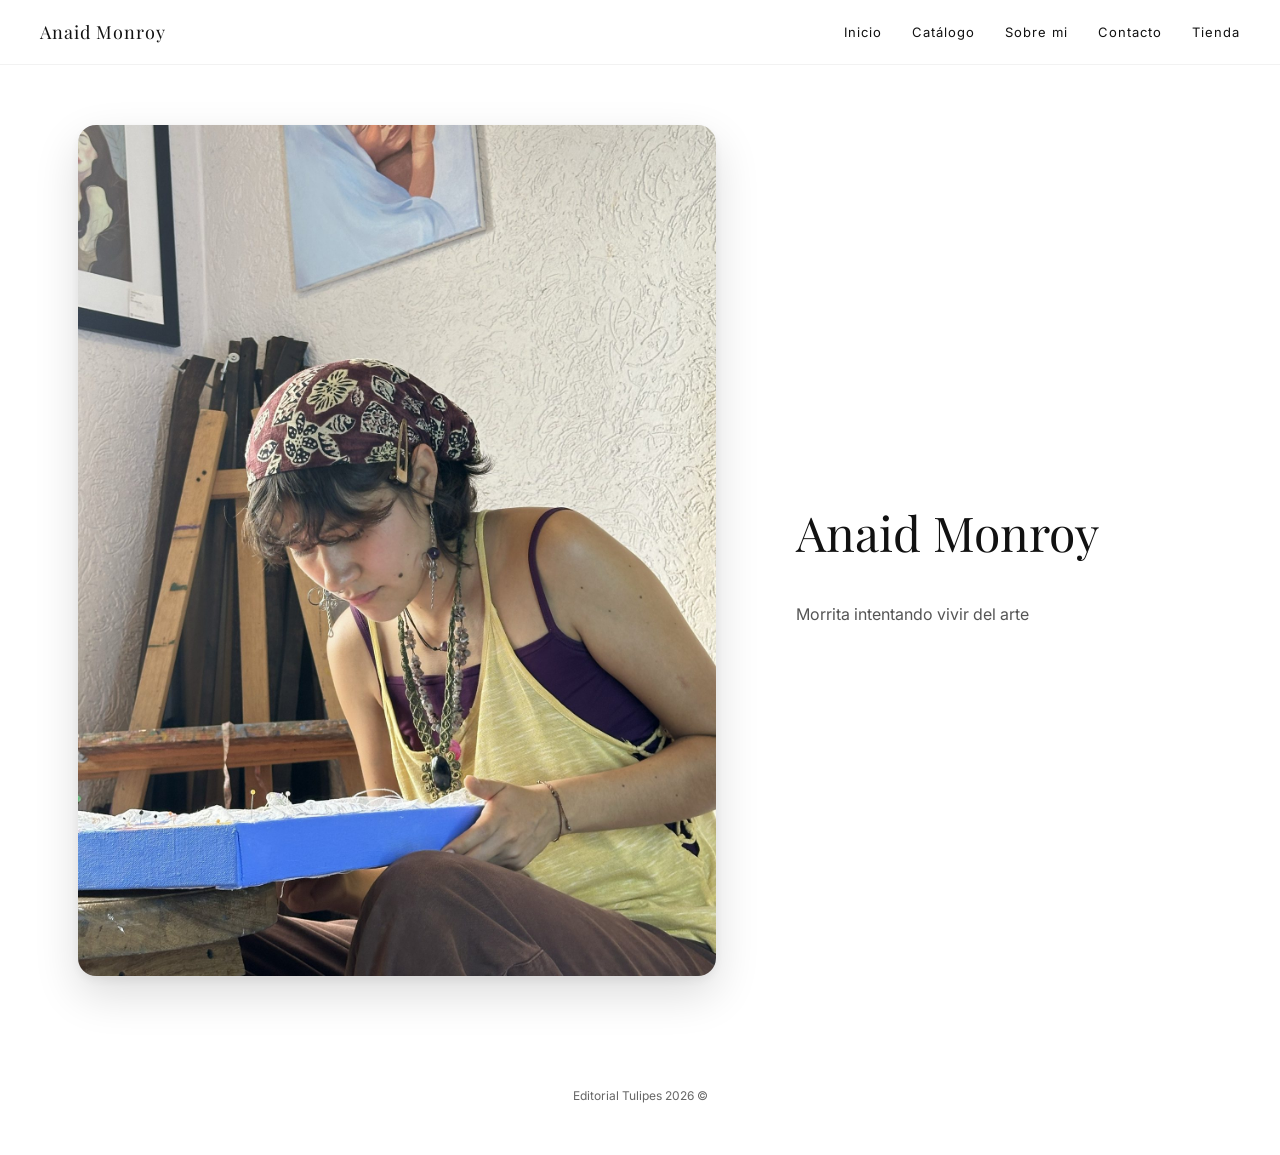
<file: index.html>
<!DOCTYPE html>
<html lang="es">
<head>
    <meta charset="UTF-8">
    <meta name="viewport" content="width=device-width, initial-scale=1.0">
    <title>Anaid Monroy</title>
  <meta name="description" content="Anaid Monroy, artista visual: pintura, dibujo e impresión editorial desde Guadalajara, México.">
  <link rel="icon" type="image/png" href="img/icons/favicon-32.png">
  <link rel="apple-touch-icon" href="img/icons/apple-touch-icon.png">
  <meta property="og:type" content="website">
  <meta property="og:title" content="Anaid Monroy">
  <meta property="og:description" content="Anaid Monroy, artista visual: pintura, dibujo e impresión editorial desde Guadalajara, México.">
  <meta property="og:url" content="https://www.anaidmonroy.com/">
  <meta property="og:image" content="https://www.anaidmonroy.com/img/portada/hero_1.jpg">
  <meta name="twitter:card" content="summary_large_image">
  <meta name="twitter:title" content="Anaid Monroy">
  <meta name="twitter:description" content="Anaid Monroy, artista visual: pintura, dibujo e impresión editorial desde Guadalajara, México.">
  <meta name="twitter:image" content="https://www.anaidmonroy.com/img/portada/hero_1.jpg">

    <link href="https://fonts.googleapis.com/css2?family=Playfair+Display&family=Inter&display=swap" rel="stylesheet">

    <!-- CSS -->
    <link rel="stylesheet" href="css/styles.css">
</head>
<body>

   <header class="header">
  <div class="logo">Anaid Monroy</div>

  <nav class="nav">
    <a href="index.html">Inicio</a>
    <a href="Catalogo.html">Catálogo</a>
    <a href="about.html">Sobre mi</a>
    <a href="contacto.html">Contacto</a>
    <a href="tienda.html">Tienda</a>
  </nav>
</header>

    <main>
      <section class="hero fade-in">
        <img src="img/portada/hero_1.jpg" alt="Obra principal">
      
      <div class="hero-text">
        <h1>Anaid Monroy</h1>
        <p>Morrita intentando vivir del arte</p>
      </div>  
      </section>
    </main>

    <footer>
        <p>Editorial Tulipes 2026 ©</p>
    </footer>

    <!-- JS -->
    <script src="js/script.js"></script>
</body>
</html>
</file>
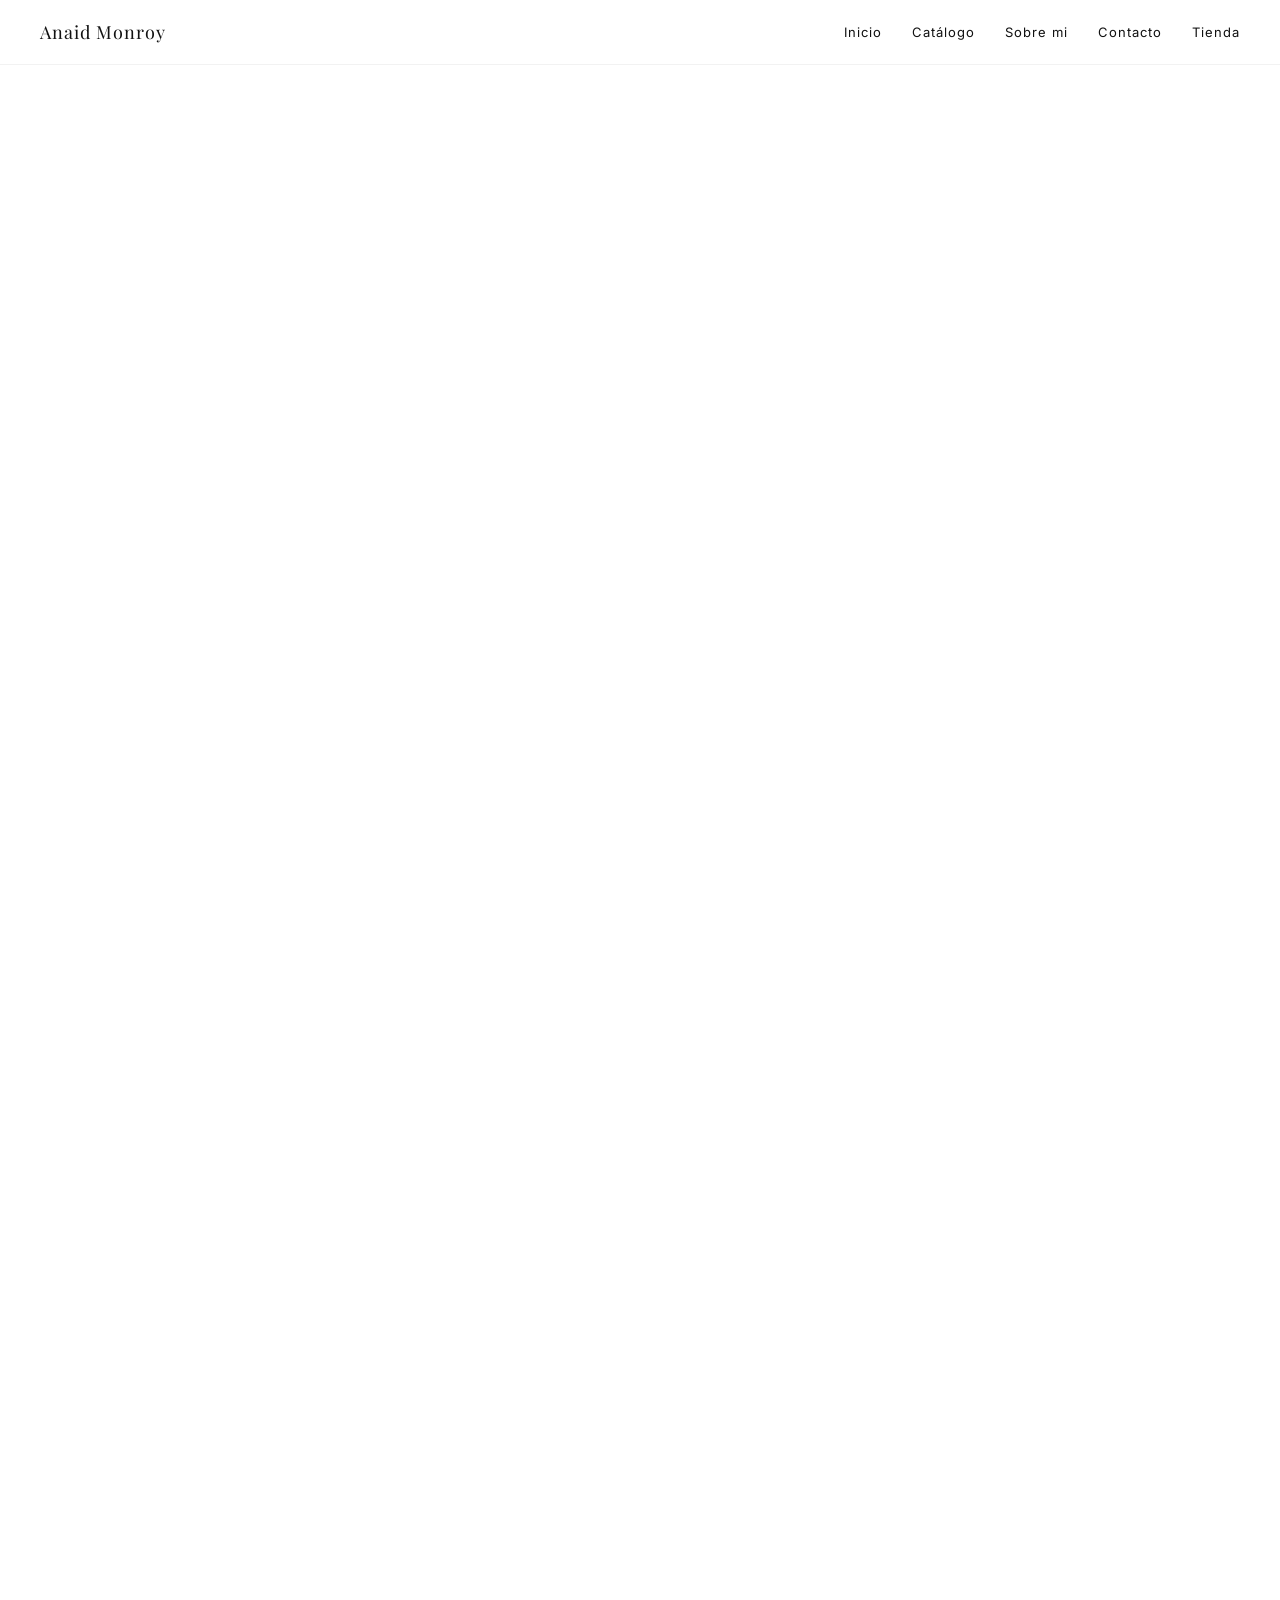
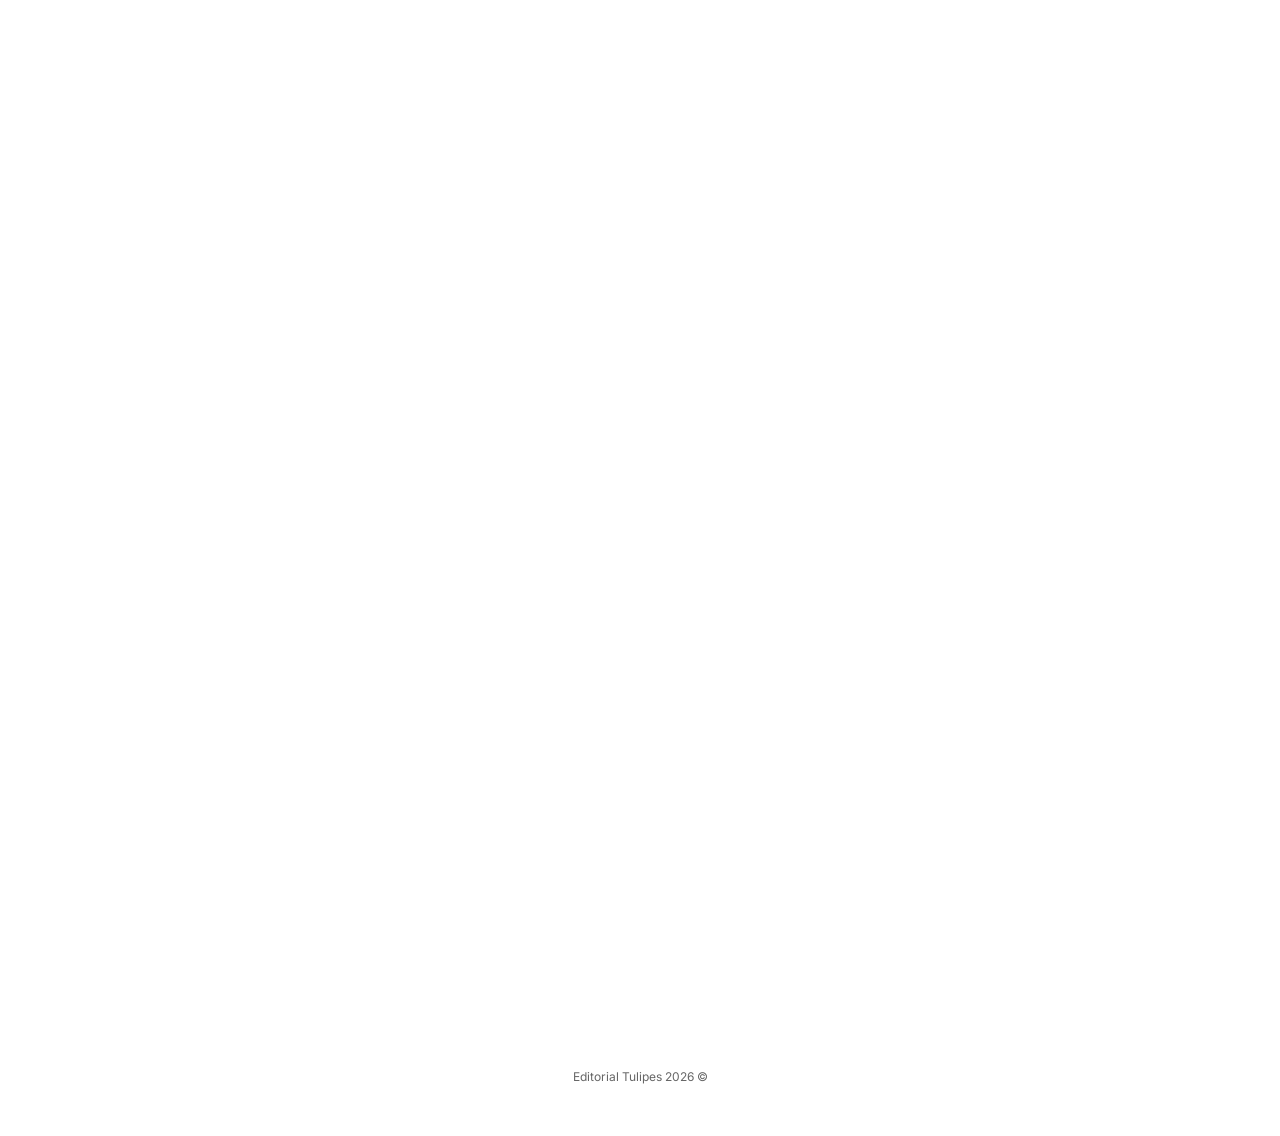
<file: about.html>
<!DOCTYPE html>
<html lang="es">
<head>
  <meta charset="UTF-8">
  <meta name="viewport" content="width=device-width, initial-scale=1.0">

  <title>Sobre mí</title>
  <meta name="description" content="Sobre Anaid Monroy, artista visual radicada en Guadalajara. Pintura, dibujo, publicación independiente y experimentación gráfica.">
  <link rel="icon" type="image/png" href="img/icons/favicon-32.png">
  <link rel="apple-touch-icon" href="img/icons/apple-touch-icon.png">
  <meta property="og:type" content="website">
  <meta property="og:title" content="Sobre mí — Anaid Monroy">
  <meta property="og:description" content="Sobre Anaid Monroy, artista visual radicada en Guadalajara. Pintura, dibujo, publicación independiente y experimentación gráfica.">
  <meta property="og:url" content="https://www.anaidmonroy.com/about.html">
  <meta property="og:image" content="https://www.anaidmonroy.com/img/Catalogo/IMG_6205.jpeg">
  <meta name="twitter:card" content="summary_large_image">
  <meta name="twitter:title" content="Sobre mí — Anaid Monroy">
  <meta name="twitter:description" content="Sobre Anaid Monroy, artista visual radicada en Guadalajara. Pintura, dibujo, publicación independiente y experimentación gráfica.">
  <meta name="twitter:image" content="https://www.anaidmonroy.com/img/Catalogo/IMG_6205.jpeg">

  <link href="https://fonts.googleapis.com/css2?family=Playfair+Display&family=Inter&display=swap" rel="stylesheet">
  <link rel="stylesheet" href="css/styles.css">
</head>

<body>

  <header class="header">

    <div class="logo">
      Anaid Monroy
    </div>

    <nav class="nav">
      <a href="index.html">Inicio</a>
      <a href="Catalogo.html">Catálogo</a>
      <a href="about.html">Sobre mi</a>
      <a href="contacto.html">Contacto</a>
      <a href="tienda.html">Tienda</a>
    </nav>

  </header>


  <main>

    <section class="about-hero fade-in">

      <img src="img/Catalogo/IMG_6205.jpeg" alt="Retrato de la artista">

      <div class="about-info">

        <h1>
          Anaid Monroy
        </h1>

        <p class="about-subtitle">
          Artista visual · Guadalajara, México
        </p>

        <p>
          El trabajo de Anaid Monroy explora la memoria,
          los símbolos afectivos y la tensión entre lo doméstico
          y lo fantástico. A través de dibujo, pintura,
          impresión y objetos editoriales, su práctica construye
          espacios donde lo íntimo se vuelve archivo.
        </p>

      </div>

    </section>


    <section class="about-text fade-in">

      <div class="about-column">

        <h2>
          Statement
        </h2>

        <p>
          Mi trabajo parte de la necesidad de conservar imágenes
          antes de que desaparezcan. Me interesa construir relaciones
          entre archivo, cuerpo y ficción, utilizando materiales
          que remiten tanto a lo artesanal como a lo editorial.
        </p>

        <p>
          Trabajo desde la acumulación, la repetición y el gesto.
          Pienso las imágenes como superficies sensibles:
          lugares donde el recuerdo puede deformarse,
          insistir o incluso inventarse.
        </p>

      </div>

      <div class="about-column">

        <h2>
          Bio
        </h2>

        <p>
          Anaid Monroy es una artista visual radicada en Guadalajara.
          Su práctica incluye pintura, dibujo, publicación independiente
          y experimentación gráfica.
        </p>

        <p>
          Ha participado en exposiciones colectivas y proyectos editoriales
          enfocados en imagen contemporánea, procesos de archivo
          y producción independiente.
        </p>

      </div>

    </section>


    <section class="about-image fade-in">

      <img src="img/portada/procesos.jpeg" alt="Proceso de trabajo" loading="lazy">

    </section>

  </main>


  <footer>

    <p>
      Editorial Tulipes 2026 ©
    </p>

  </footer>

  <script src="js/script.js"></script>

</body>
</html>
</file>
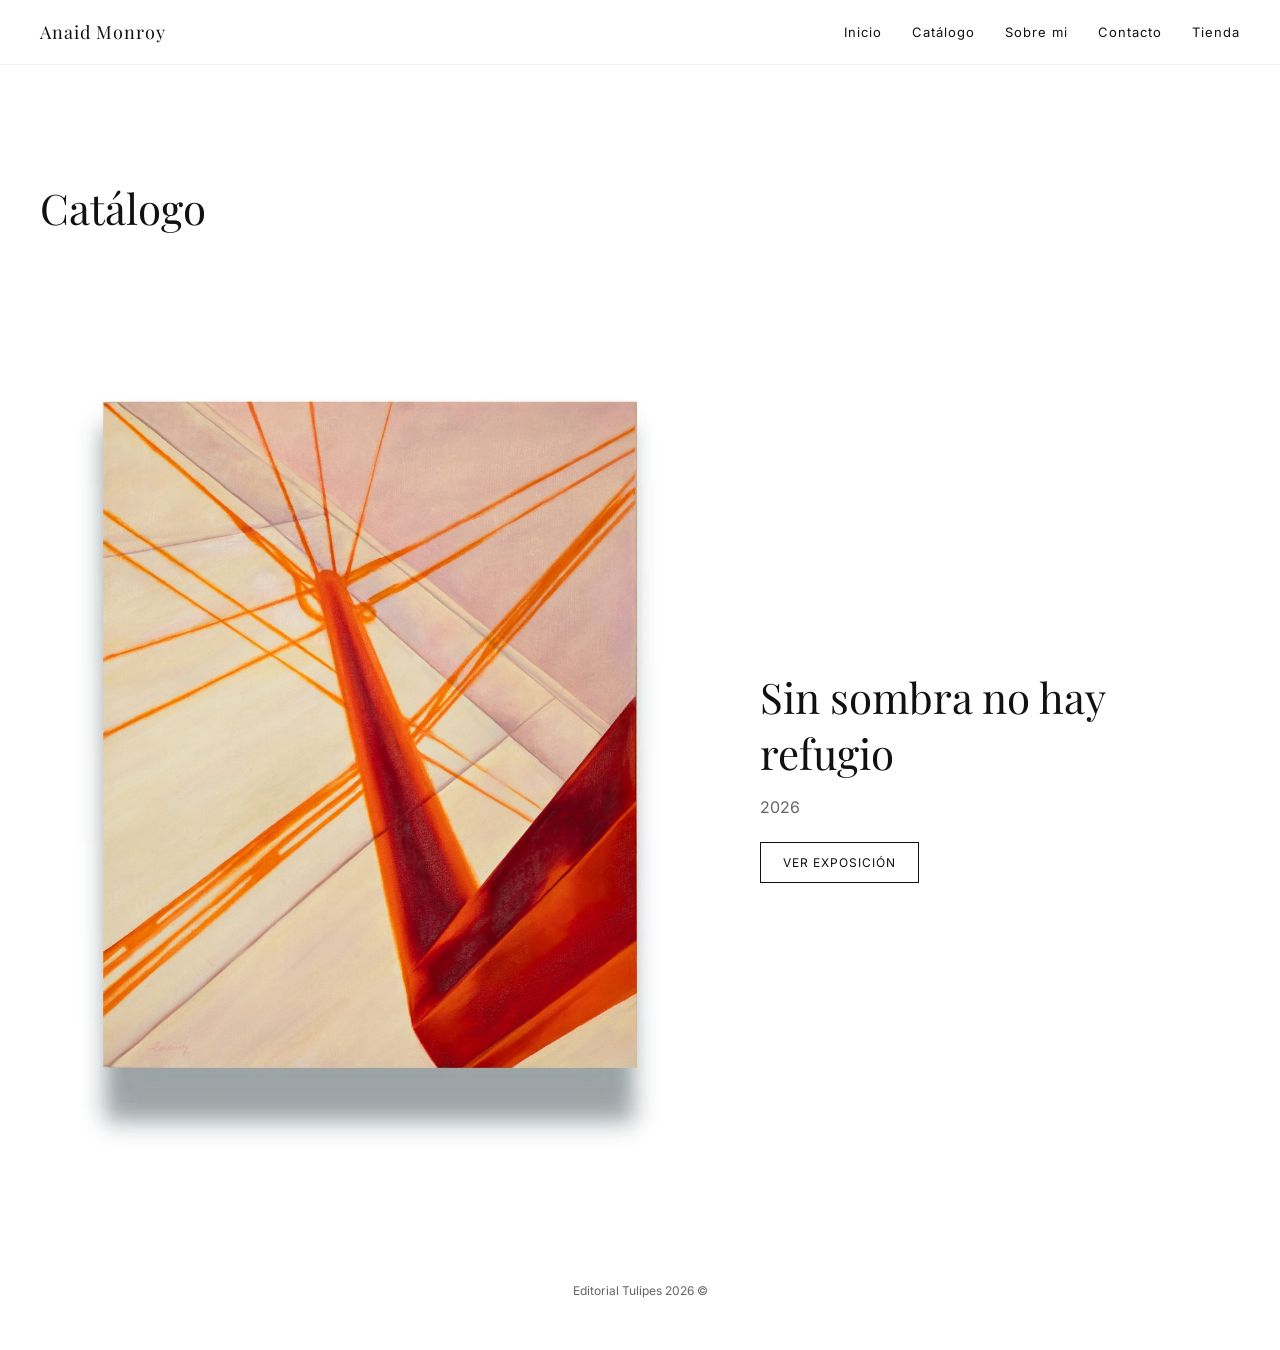
<file: Catalogo.html>
<!DOCTYPE html>
<html lang="es">
<head>
  <meta charset="UTF-8">
  <meta name="viewport" content="width=device-width, initial-scale=1.0">
  <title>Catálogo</title>
  <meta name="description" content="Catálogo de exposiciones y obra de la artista visual Anaid Monroy.">
  <link rel="icon" type="image/png" href="img/icons/favicon-32.png">
  <link rel="apple-touch-icon" href="img/icons/apple-touch-icon.png">
  <meta property="og:type" content="website">
  <meta property="og:title" content="Catálogo — Anaid Monroy">
  <meta property="og:description" content="Catálogo de exposiciones y obra de la artista visual Anaid Monroy.">
  <meta property="og:url" content="https://www.anaidmonroy.com/Catalogo.html">
  <meta property="og:image" content="https://www.anaidmonroy.com/img/Catalogo/poste_1.jpg">
  <meta name="twitter:card" content="summary_large_image">
  <meta name="twitter:title" content="Catálogo — Anaid Monroy">
  <meta name="twitter:description" content="Catálogo de exposiciones y obra de la artista visual Anaid Monroy.">
  <meta name="twitter:image" content="https://www.anaidmonroy.com/img/Catalogo/poste_1.jpg">

  <link href="https://fonts.googleapis.com/css2?family=Playfair+Display&family=Inter&display=swap" rel="stylesheet">
  <link rel="stylesheet" href="css/styles.css">
</head>
<body>

  <header class="header">
    <div class="logo">Anaid Monroy</div>

    <nav class="nav">
      <a href="index.html">Inicio</a>
      <a href="Catalogo.html">Catálogo</a>
      <a href="about.html">Sobre mi</a>
      <a href="contacto.html">Contacto</a>
      <a href="tienda.html">Tienda</a>
    </nav>
  </header>

  <main>
    <section class="catalogo-header">
      <h1>Catálogo</h1>
    </section>

    <section class="catalogo-grid">

      <a class="expo-preview" href="exposiciones/expo1.html">

        <img src="img/Catalogo/poste_1.jpg" alt="Exposición principal">

        <div class="expo-info">
          <h2>Sin sombra no hay refugio</h2>
          <p>2026</p>
          <div class="expo-button">Ver exposición</div>
        </div>

      </a>

    </section>
  </main>

  <footer>
    <p>Editorial Tulipes 2026 ©</p>
  </footer>

 <script src="js/script.js"></script>

</body>
</html>
</file>
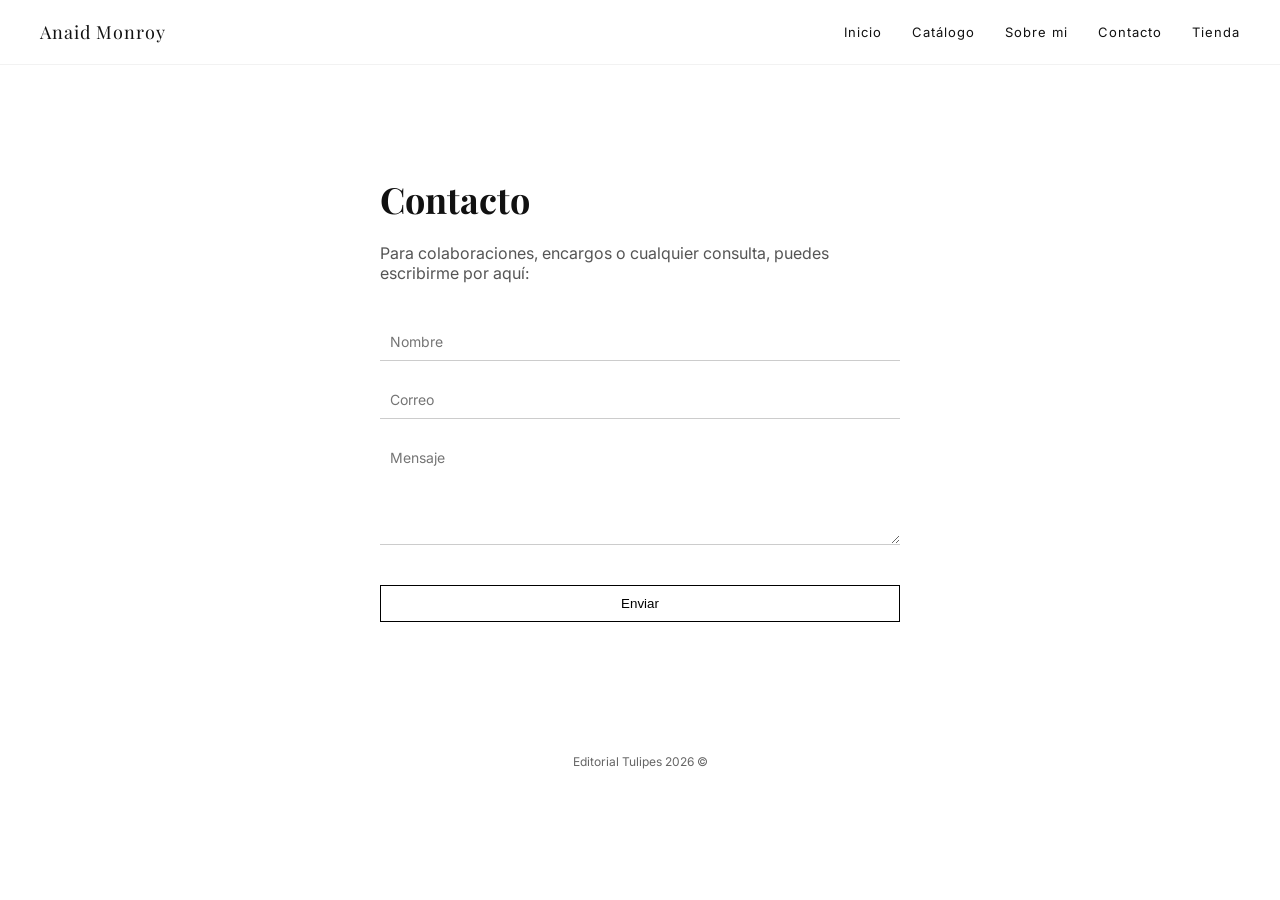
<file: contacto.html>
<!DOCTYPE html>
<html lang="es">
<head>
  <meta charset="UTF-8">
  <meta name="viewport" content="width=device-width, initial-scale=1.0">
  <title>Contacto</title>
  <meta name="description" content="Contacto para colaboraciones, encargos o consultas con la artista Anaid Monroy.">
  <link rel="icon" type="image/png" href="img/icons/favicon-32.png">
  <link rel="apple-touch-icon" href="img/icons/apple-touch-icon.png">
  <meta property="og:type" content="website">
  <meta property="og:title" content="Contacto — Anaid Monroy">
  <meta property="og:description" content="Contacto para colaboraciones, encargos o consultas con la artista Anaid Monroy.">
  <meta property="og:url" content="https://www.anaidmonroy.com/contacto.html">
  <meta property="og:image" content="https://www.anaidmonroy.com/img/portada/hero_1.jpg">
  <meta name="twitter:card" content="summary_large_image">
  <meta name="twitter:title" content="Contacto — Anaid Monroy">
  <meta name="twitter:description" content="Contacto para colaboraciones, encargos o consultas con la artista Anaid Monroy.">
  <meta name="twitter:image" content="https://www.anaidmonroy.com/img/portada/hero_1.jpg">

  <link href="https://fonts.googleapis.com/css2?family=Playfair+Display&family=Inter&display=swap" rel="stylesheet">
  <link rel="stylesheet" href="css/styles.css">
</head>
<body>

  <header class="header">
    <div class="logo">Anaid Monroy</div>

    <nav class="nav">
      <a href="index.html">Inicio</a>
      <a href="Catalogo.html">Catálogo</a>
      <a href="about.html">Sobre mi</a>
      <a href="contacto.html">Contacto</a>
      <a href="tienda.html">Tienda</a>
    </nav>
  </header>

  <main>
    <section class="contacto">
      <h1>Contacto</h1>

      <p class="contacto-texto">
        Para colaboraciones, encargos o cualquier consulta, puedes escribirme por aquí:
      </p>

      <form class="formulario">
        <input type="text" placeholder="Nombre" required>
        <input type="email" placeholder="Correo" required>
        <textarea placeholder="Mensaje" rows="5" required></textarea>
        <button type="submit">Enviar</button>
      </form>
    </section>
  </main>

  <!-- Conectar con backend para
   la recepción de correos-->

  <footer>
    <p>Editorial Tulipes 2026 ©</p>
  </footer>

</body>
</html>
</file>
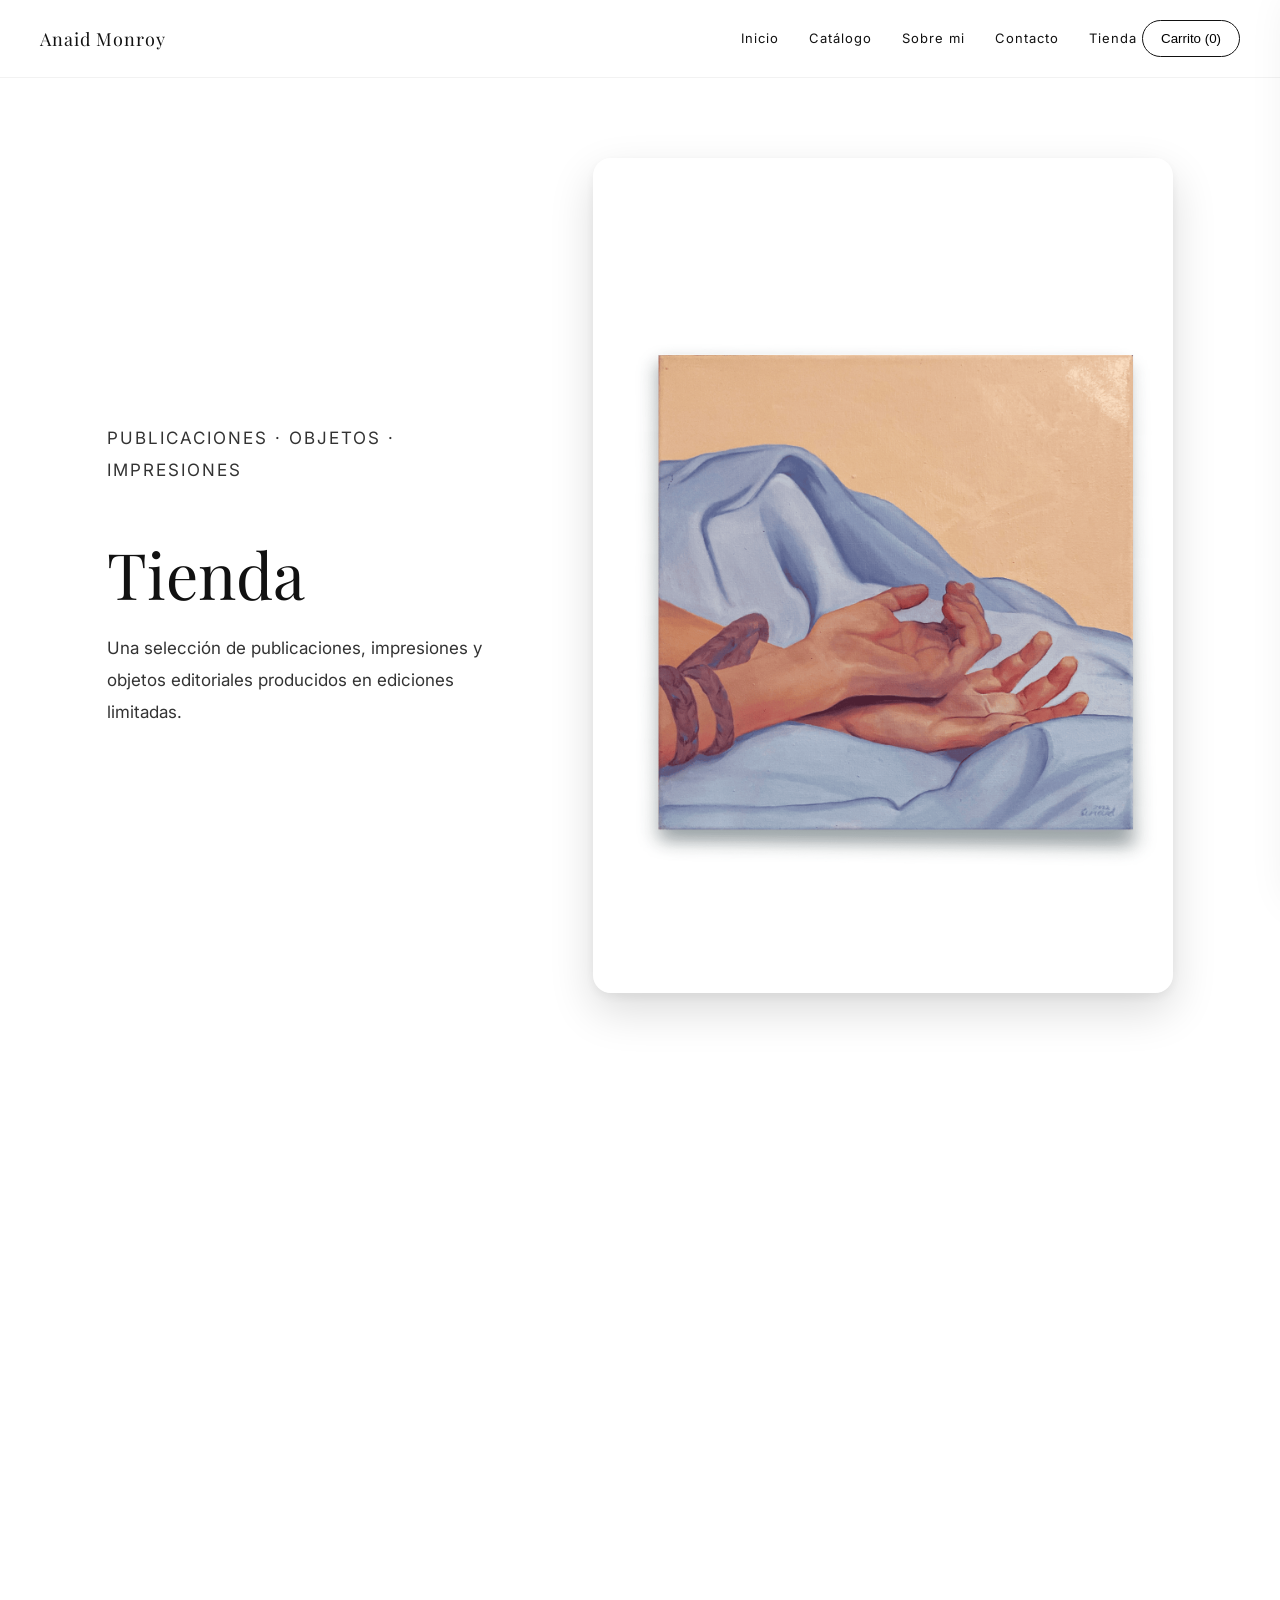
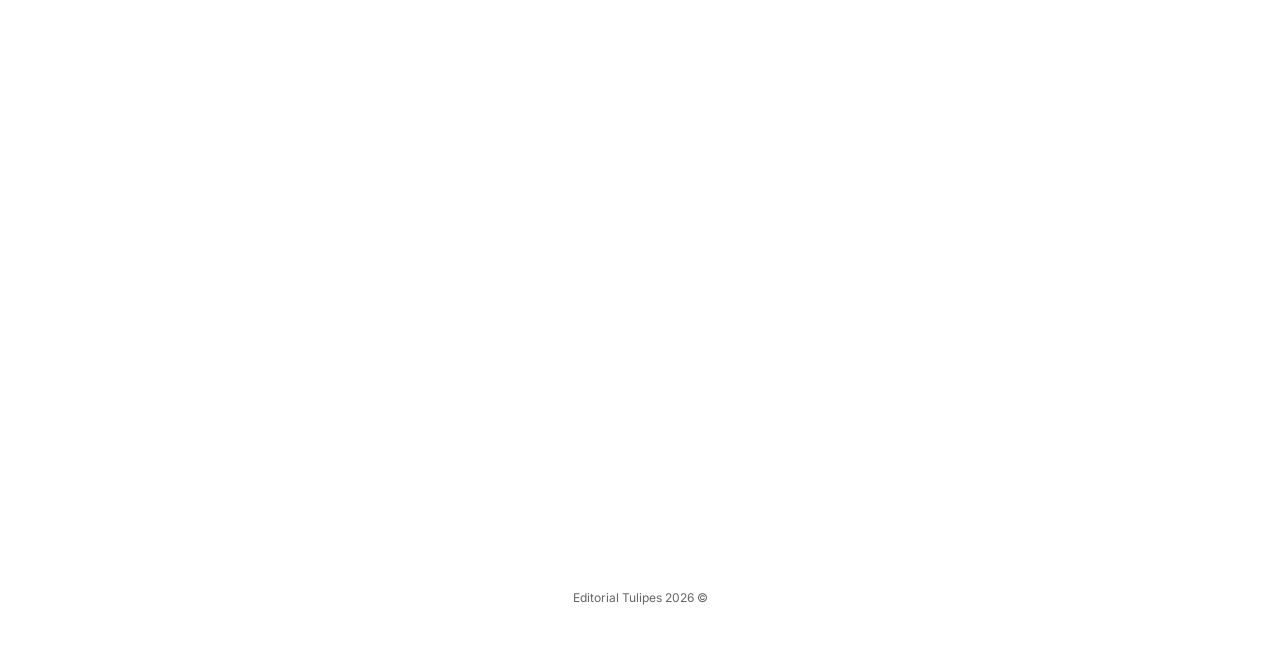
<file: tienda.html>
<!DOCTYPE html>
<html lang="es">
<head>
  <meta charset="UTF-8">
  <meta name="viewport" content="width=device-width, initial-scale=1.0">

  <title>Tienda</title>
  <meta name="description" content="Tienda de publicaciones, impresiones y objetos editoriales de Anaid Monroy, en ediciones limitadas.">
  <link rel="icon" type="image/png" href="img/icons/favicon-32.png">
  <link rel="apple-touch-icon" href="img/icons/apple-touch-icon.png">
  <meta property="og:type" content="website">
  <meta property="og:title" content="Tienda — Anaid Monroy">
  <meta property="og:description" content="Tienda de publicaciones, impresiones y objetos editoriales de Anaid Monroy, en ediciones limitadas.">
  <meta property="og:url" content="https://www.anaidmonroy.com/tienda.html">
  <meta property="og:image" content="https://www.anaidmonroy.com/img/tienda/crisalida.png">
  <meta name="twitter:card" content="summary_large_image">
  <meta name="twitter:title" content="Tienda — Anaid Monroy">
  <meta name="twitter:description" content="Tienda de publicaciones, impresiones y objetos editoriales de Anaid Monroy, en ediciones limitadas.">
  <meta name="twitter:image" content="https://www.anaidmonroy.com/img/tienda/crisalida.png">

  <link href="https://fonts.googleapis.com/css2?family=Playfair+Display&family=Inter&display=swap" rel="stylesheet">
  <link rel="stylesheet" href="css/styles.css">
</head>

<body>

  <header class="header">

    <div class="logo">
      Anaid Monroy
    </div>

    <nav class="nav">
      <a href="index.html">Inicio</a>
      <a href="Catalogo.html">Catálogo</a>
      <a href="about.html">Sobre mi</a>
      <a href="contacto.html">Contacto</a>
      <a href="tienda.html">Tienda</a>

      <button class="cart-button" id="cartButton">
        Carrito (0)
      </button>
    </nav>

  </header>


  <main>

    <section class="shop-hero fade-in">

      <div class="shop-hero-text">

        <p class="shop-tag">
          Publicaciones · Objetos · Impresiones
        </p>

        <h1>
          Tienda
        </h1>

        <p>
          Una selección de publicaciones, impresiones
          y objetos editoriales producidos en ediciones
          limitadas.
        </p>

      </div>

      <img src="img/tienda/print_manos.png" alt="Objeto editorial">

    </section>


    <section class="shop-grid">

      <article class="shop-item fade-in">

        <img src="img/tienda/crisalida.png" alt="Publicación" loading="lazy">

        <div class="shop-info">

          <h2>
            Print crisalida
          </h2>

          <p>
            Edición limitada · 2025
          </p>

          <div class="shop-actions">

            <span>
              $450 MXN
            </span>

            <button class="add-cart" data-name="Print crisalida" data-price="450">
              Agregar
            </button>

          </div>

        </div>

      </article>


      <article class="shop-item fade-in">

        <img src="img/tienda/print_piernas.png" alt="Impresión" loading="lazy">

        <div class="shop-info">

          <h2>
            Print piernas
          </h2>

          <p>
            Impresión sobre papel algodón
          </p>
           
          <div class="shop-actions">

            <span>
              $350 MXN
            </span>

            <button class="add-cart" data-name="Print piernas" data-price="350">
              Agregar
            </button>

          </div>

        </div>

      </article>


      <article class="shop-item fade-in">

        <img src="img/tienda/print_manos.png" alt="Objeto editorial" loading="lazy">

        <div class="shop-info">

          <h2>
            Print manos
          </h2>

          <p>
            Impresión sobre papel algodón
          </p>
            
          <div class="shop-actions">

            <span>
              $350 MXN
            </span>

            <button class="add-cart" data-name="Print manos" data-price="350">
              Agregar
            </button>

          </div>

        </div>

      </article>
      <article class="shop-item fade-in">

        <img src="img/tienda/Arrasaiman.png" alt="Impresión" loading="lazy">

        <div class="shop-info">

          <h2>
            Iman Arrasa
          </h2>

          <p>
            Iman cubierto en resina
          </p>
           
          <div class="shop-actions">

            <span>
              $70 MXN
            </span>

            <button class="add-cart" data-name="Iman Arrasa" data-price="70">
              Agregar
            </button>

          </div>

        </div>

      </article>
      
      <article class="shop-item fade-in">

        <img src="img/tienda/palomaiman.jpg" alt="Impresión" loading="lazy">

        <div class="shop-info">

          <h2>
            Iman Paloma
          </h2>

          <p>
            Iman cubierto en resina
          </p>
           
          <div class="shop-actions">

            <span>
              $70 MXN
            </span>

            <button class="add-cart" data-name="Iman Paloma" data-price="70">
              Agregar
            </button>

          </div>

        </div>

      </article>

            <article class="shop-item fade-in">

        <img src="img/tienda/Sombraperiiman.png" alt="Impresión" loading="lazy">

        <div class="shop-info">

          <h2>
            Iman Sombra periferico
          </h2>

          <p>
            Iman cubierto en resina
          </p>
           
          <div class="shop-actions">

            <span>
              $70 MXN
            </span>

            <button class="add-cart" data-name="Iman Sombra periferico" data-price="70">
              Agregar
            </button>

          </div>

        </div>

      </article>

    </section>

    <section class="cart-panel" id="cartPanel">

      <div class="cart-header">

        <h2>
          Carrito
        </h2>

        <button class="close-cart" id="closeCart">
          ×
        </button>

      </div>

      <div class="cart-content">

        <p>
          Tu carrito está vacío.
        </p>

      </div>

      <div class="cart-footer">

        <button class="checkout-button">
          Finalizar compra
        </button>

      </div>

    </section>

  </main>


  <footer>

    <p>
      Editorial Tulipes 2026 ©
    </p>

  </footer>

  <script src="js/script.js"></script>

</body>
</html>
</file>
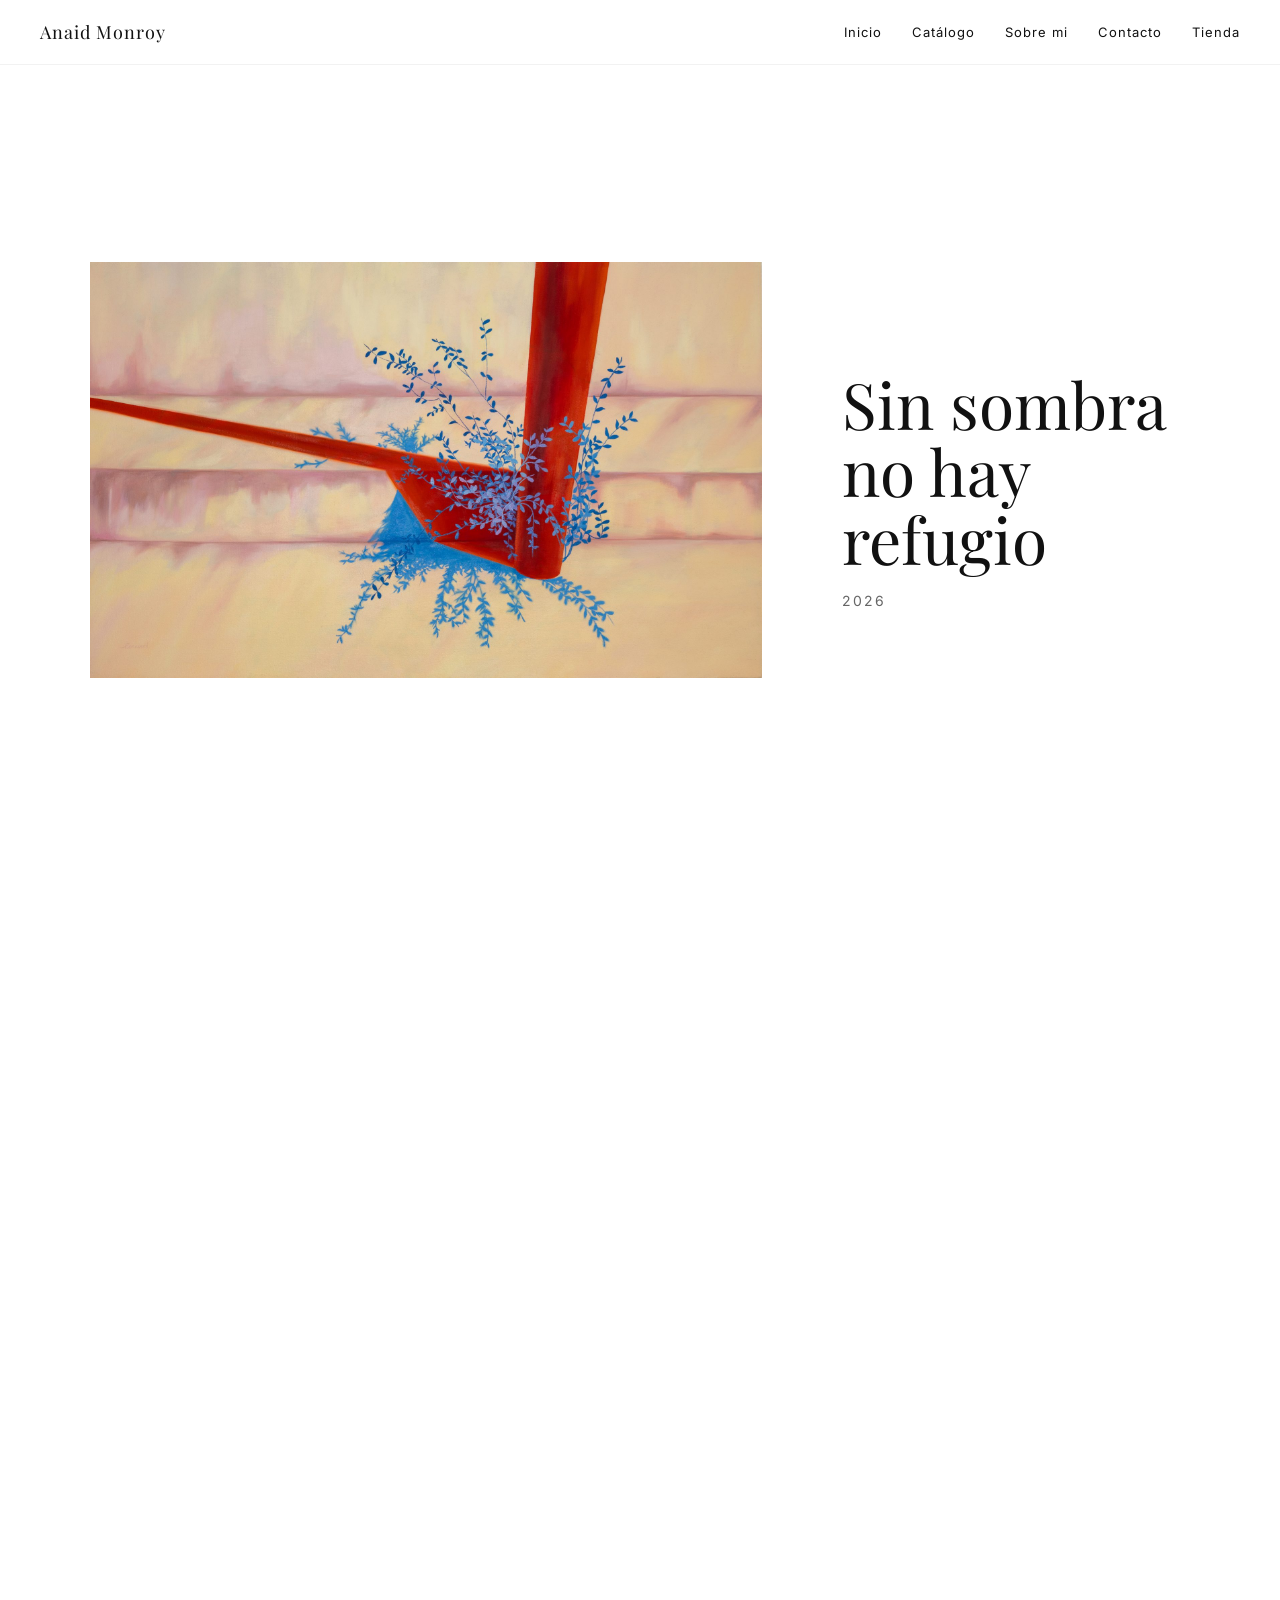
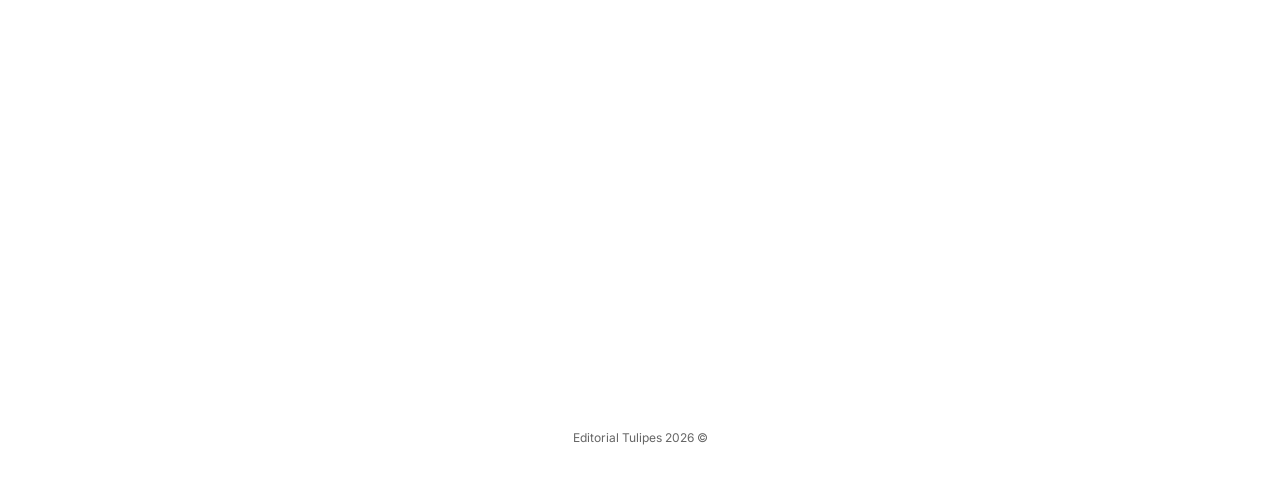
<file: exposiciones/expo1.html>
<!DOCTYPE html>
<html lang="es">
<head>
  <meta charset="UTF-8">
  <meta name="viewport" content="width=device-width, initial-scale=1.0">

  <title>Sin sombra no hay refugio</title>
  <meta name="description" content="Sin sombra no hay refugio, exposición de Anaid Monroy, 2026.">
  <link rel="icon" type="image/png" href="../img/icons/favicon-32.png">
  <link rel="apple-touch-icon" href="../img/icons/apple-touch-icon.png">
  <meta property="og:type" content="website">
  <meta property="og:title" content="Sin sombra no hay refugio — Anaid Monroy">
  <meta property="og:description" content="Sin sombra no hay refugio, exposición de Anaid Monroy, 2026.">
  <meta property="og:url" content="https://www.anaidmonroy.com/exposiciones/expo1.html">
  <meta property="og:image" content="https://www.anaidmonroy.com/img/Catalogo/poste_2.jpeg">
  <meta name="twitter:card" content="summary_large_image">
  <meta name="twitter:title" content="Sin sombra no hay refugio — Anaid Monroy">
  <meta name="twitter:description" content="Sin sombra no hay refugio, exposición de Anaid Monroy, 2026.">
  <meta name="twitter:image" content="https://www.anaidmonroy.com/img/Catalogo/poste_2.jpeg">

  <link href="https://fonts.googleapis.com/css2?family=Playfair+Display&family=Inter&display=swap" rel="stylesheet">
  <link rel="stylesheet" href="../css/styles.css">
</head>

<body>

  <header class="header">

    <div class="logo">
      Anaid Monroy
    </div>

    <nav class="nav">
      <a href="../index.html">Inicio</a>
      <a href="../Catalogo.html">Catálogo</a>
      <a href="../about.html">Sobre mi</a>
      <a href="../contacto.html">Contacto</a>
      <a href="../tienda.html">Tienda</a>
    </nav>

  </header>

  <main>

    <!-- PORTADA DE LA EXPOSICIÓN -->

    <section class="expo-hero fade-in">

      <img src="../img/Catalogo/poste_2.jpeg" alt="Portada exposición">

      <div class="expo-hero-text">

        <h1>Sin sombra no hay refugio</h1>

        <p>
          2026
        </p>

      </div>

    </section>


    <!-- TEXTO CURATORIAL -->

    <section class="texto-curatorial fade-in">

      <h2>Texto curatorial</h2>

      <p>
      Lo cotidiano tiene personalidad de sombra. 

Cuando pensamos en el paisaje urbano evocamos calles, banquetas; un sol que las abraza y la luna que las arrulla, pero rara vez la sombra. Pareciera que esta asume con discreción su papel de mantenerse detrás de las cosas, tanto que su importancia se nos escapa.

En esta exposición Anaid Monroy nos presenta aquello que muchas veces obviamos, incluso cuando la buscamos activamente. La sombra ha sido fundamental en la pintura de cualquier época, así como en la vida urbana: sin sombra no hay contrastes, no hay refugios en plena tarde. 

Pero la sombra no es consecuencia de la luz; es una forma de presencia. Delimita volúmenes, marca distancias. En la tradición pictórica, la sombra modela el cuerpo y la arquitectura, otorga profundidad y dramatiza la escena. En la ciudad, organiza la experiencia: define el ritmo de los pasos, elige los lugares de encuentro.

Las piezas de Anaid Monroy desplazan la mirada hacia esos márgenes. No se trata de representar objetos, sino, de registrar su huella efímera. Las sombras aquí no son subordinadas; se convierten en protagonistas silenciosas que revelan la estructura invisible del entorno urbano. Cada imagen señala una coreografía cotidiana que ocurre sin que la advirtamos.

      </p>

    </section>


    <!-- OBRAS -->

    <section class="obras-expo">


      <!-- OBRA 1 -->

      <div class="obra-horizontal fade-in">

        <img src="../img/Catalogo/poste_1.jpg" alt="Obra 1" loading="lazy">

        <div class="obra-info">

          <h2>Poste I</h2>

          <p>
            Técnica mixta sobre papel
          </p>

          <span>
            50 × 70 cm
          </span>

        </div>

      </div>


      <!-- OBRA 2 -->

      <div class="obra-horizontal reverse fade-in">

        <img src="../img/Catalogo/poste_2.jpeg" alt="Obra 2" loading="lazy">

        <div class="obra-info">

          <h2>Poste II</h2>

          <p>
            Óleo sobre tela
          </p>

          <span>
            50 × 80 cm
          </span>

        </div>

      </div>


      <!-- OBRA 3 -->

      <div class="obra-horizontal fade-in">

        <img src="../img/Catalogo/Paloma.jpg" alt="Obra 3" loading="lazy">

        <div class="obra-info">

          <h2>Paloma</h2>

          <p>
            Óleo sobre tela
          </p>

          <span>
            30 × 40 cm
          </span>

        </div>

      </div>

      <!-- OBRA 2 -->

      <div class="obra-horizontal reverse fade-in">

        <img src="../img/Catalogo/SombraPeri.png" alt="Sombra periferico" loading="lazy">

        <div class="obra-info">

          <h2>Sombra periferico</h2>

          <p>
            Óleo sobre madera
          </p>

          <span>
            55 × 85 cm
          </span>

        </div>

      </div>

      <!-- OBRA 3 -->

      <div class="obra-horizontal fade-in">

        <img src="../img/Catalogo/ceramica_1.jpeg" alt="ceramica" loading="lazy">

        <div class="obra-info">

          <h2>Refugio</h2>

          <p>
            Ceramica
          </p>

          <span>
            30 × 40 cm
          </span>

        </div>

      </div>


    </section>

  </main>


  <footer>

    <p>
      Editorial Tulipes 2026 ©
    </p>

  </footer>

  <script src="../js/script.js"></script>

</body>
</html>
</file>
<file: css/styles.css>
@import url('global.css');
@import url('header.css');
@import url('home.css');
@import url('contacto.css');
@import url('catalogo.css');
@import url('exposiciones.css');
@import url('animations.css');
@import url('about.css');
@import url('tienda.css');
@import url('responsive.css');
</file>
